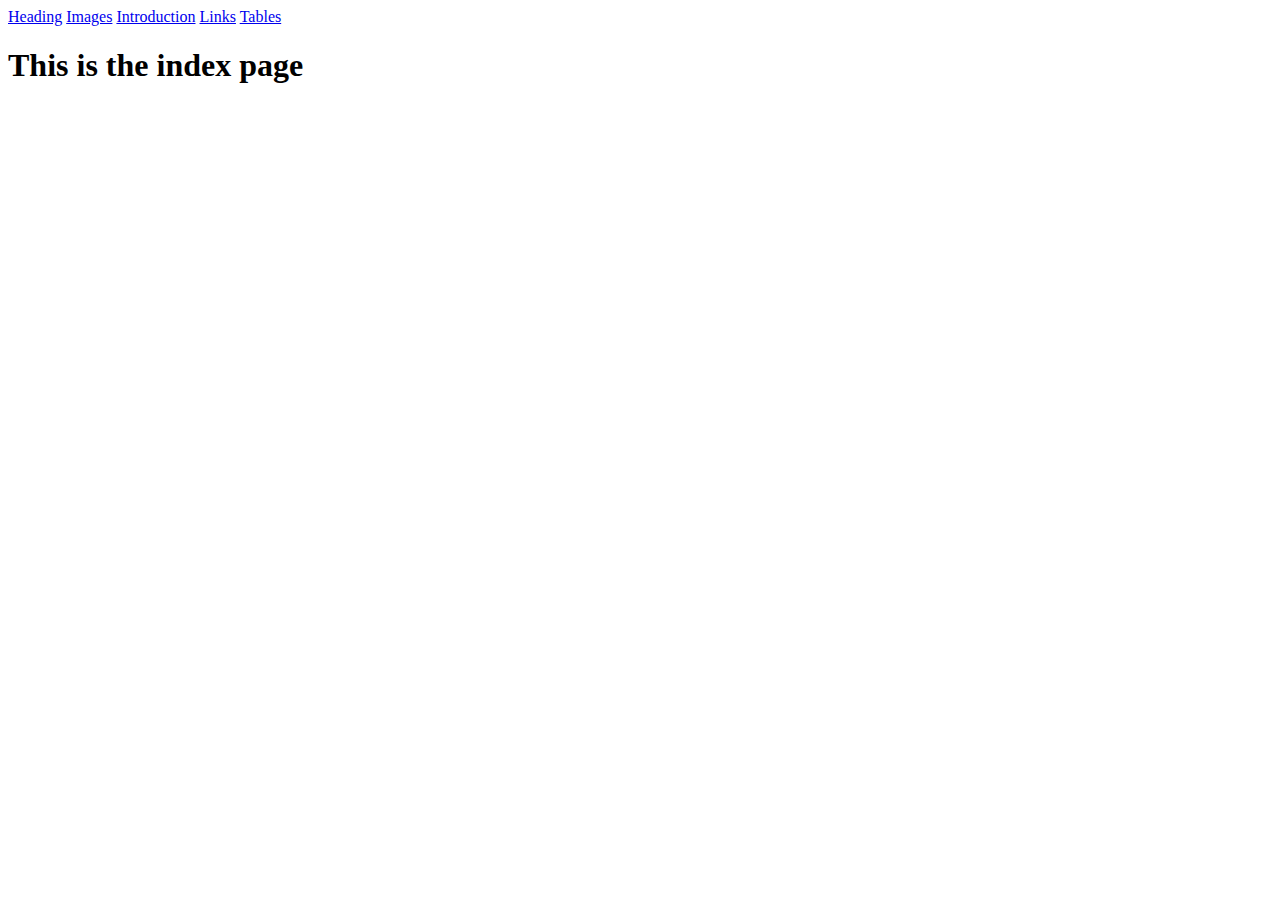
<file: index.html>
<!doctype html>
<html lang="en">
<head>
    <meta charset="UTF-8">
    <meta name="viewport"
          content="width=device-width, user-scalable=no, initial-scale=1.0, maximum-scale=1.0, minimum-scale=1.0">
    <meta http-equiv="X-UA-Compatible" content="ie=edge">
    <title>Homepage</title>
    <link rel="icon" href="assets/images/rhino.jpeg">
</head>
<body>
<a href="headings.html">Heading</a>
<a href="images.html">Images</a>
<a href="intro.html">Introduction</a>
<a href="links.html">Links</a>
<a href="tables.html">Tables</a>
<h1>This is the index page</h1>

</body>
</html>
</file>
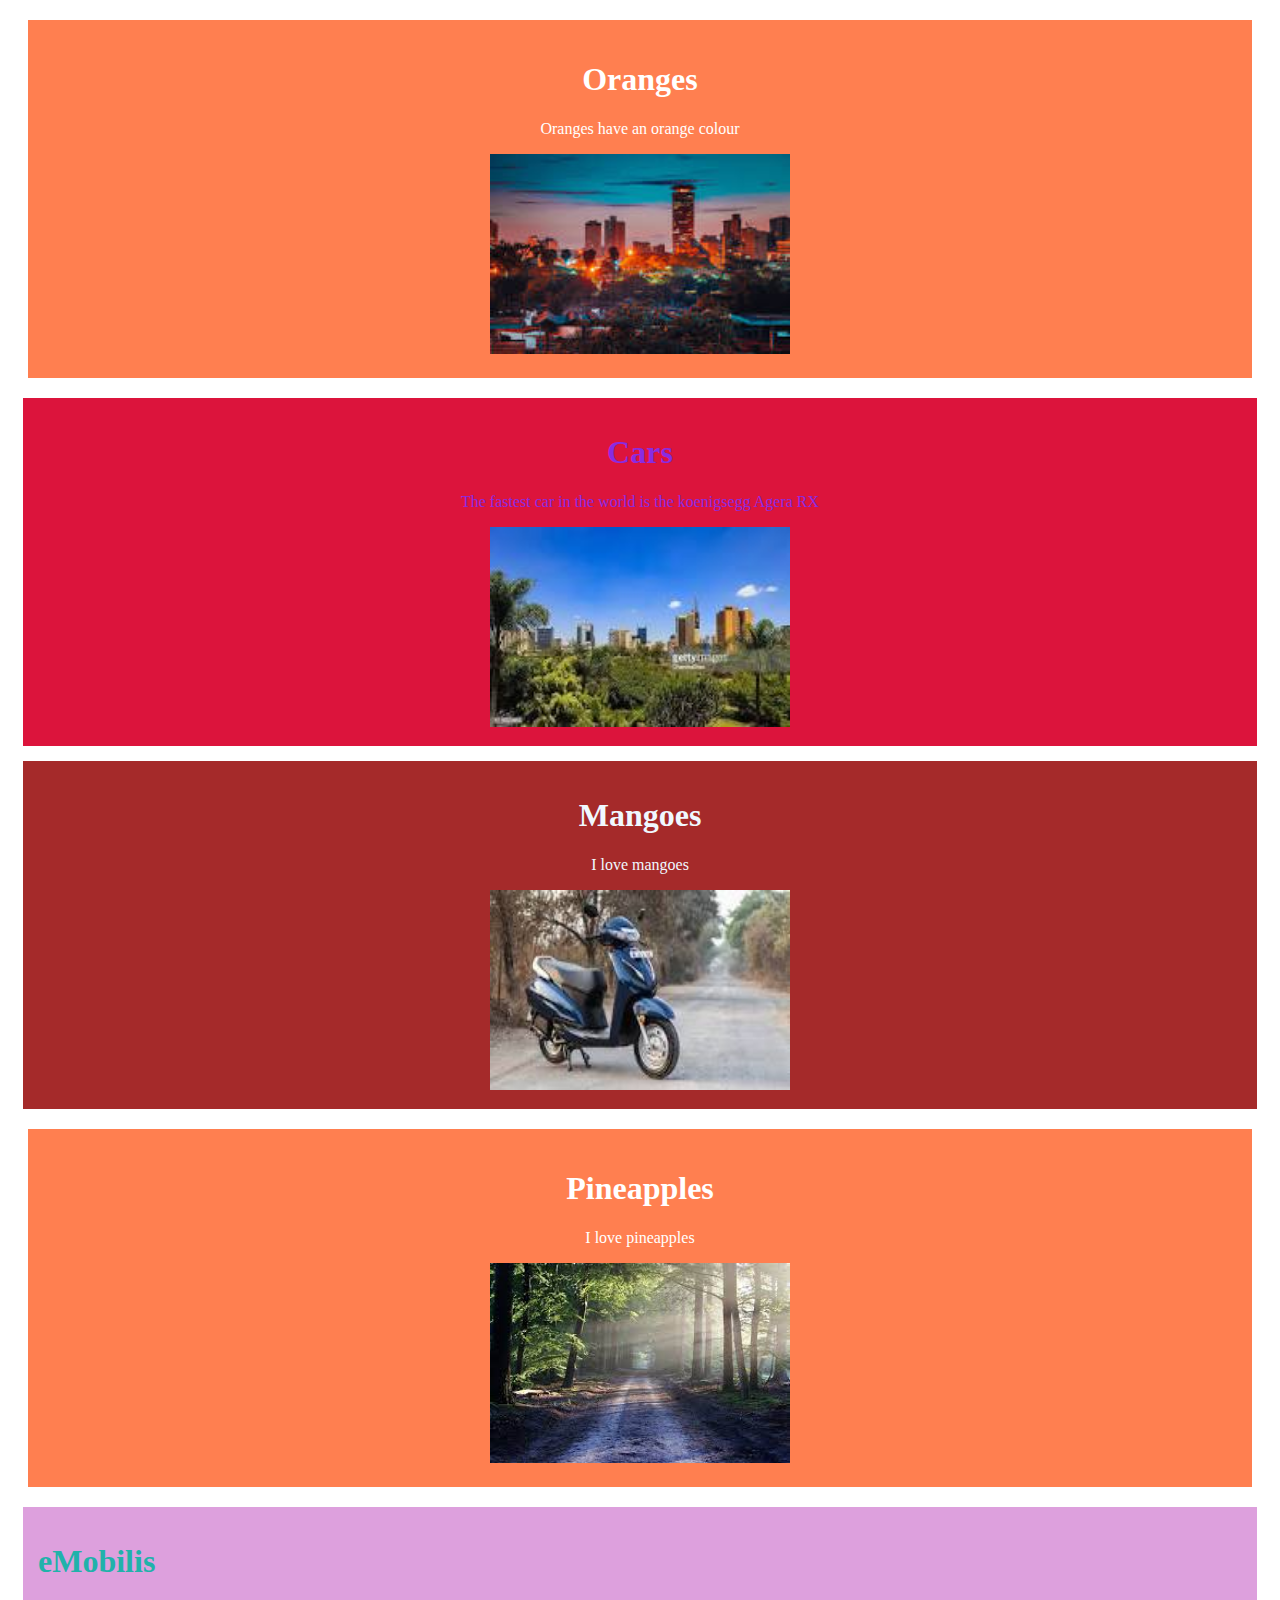
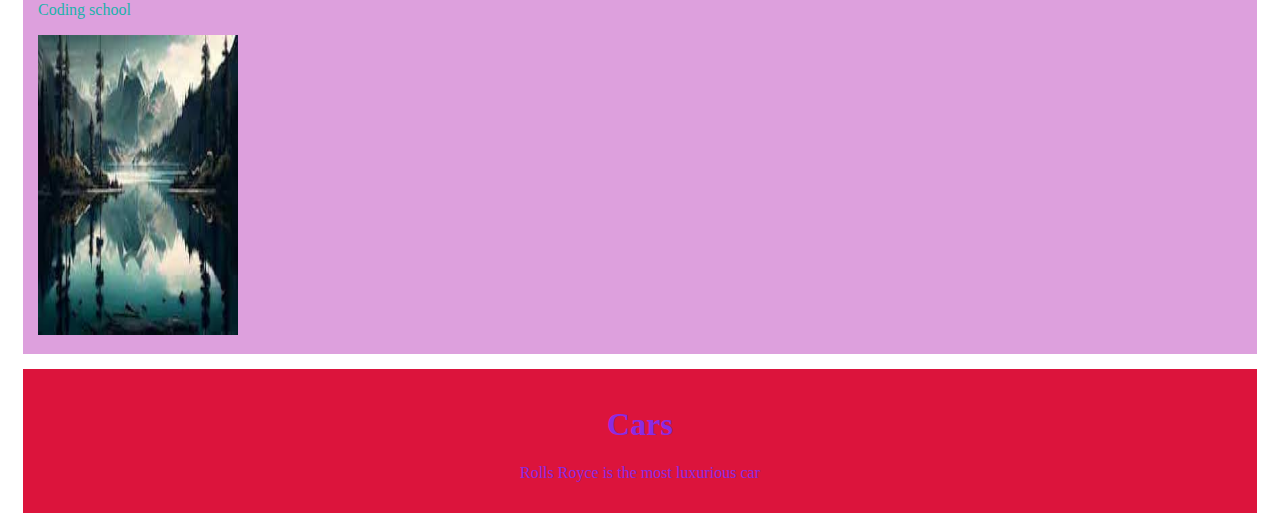
<file: DIVS.html>
<!doctype html>
<html lang="en">
<head>
    <link rel="stylesheet" href="assets/CSS/cool.css">
    <meta charset="UTF-8">
    <meta name="viewport"
          content="width=device-width, user-scalable=no, initial-scale=1.0, maximum-scale=1.0, minimum-scale=1.0">
    <meta http-equiv="X-UA-Compatible" content="ie=edge">
    <title>Divs</title>
</head>
<body>
<div class="fruits">
  <h1>Oranges</h1>
  <p>Oranges have an orange colour</p>
    <img src="assets/images/nairobinight.jpeg" alt=""height="200" width="300">
</div>
<div class="cars">
  <h1>Cars</h1>
  <p>The fastest car in the world is the koenigsegg Agera RX</p>
    <img src="assets/images/nairobiscenery.jpeg" alt=""height="200" width="300">
</div>
<div class="FRUITS">
  <h1>Mangoes</h1>
  <p>I love mangoes</p>
    <img src="assets/images/scooter.jpeg" alt="" height="200" width="300">
</div>
<div class="fruits">
    <h1>Pineapples</h1>
    <p>I love pineapples</p>
    <img src="assets/images/forest.jpeg" alt=""height="200" width="300">
</div>
<div id="school">
    <h1>eMobilis</h1>
    <p>Coding school</p>
    <img src="assets/images/mount.jpeg" alt="" width="200" height="300">
</div>
<div class="cars">
    <h1>Cars</h1>
    <p>Rolls Royce is the most luxurious car</p>
</div>


</body>
</html>
</file>
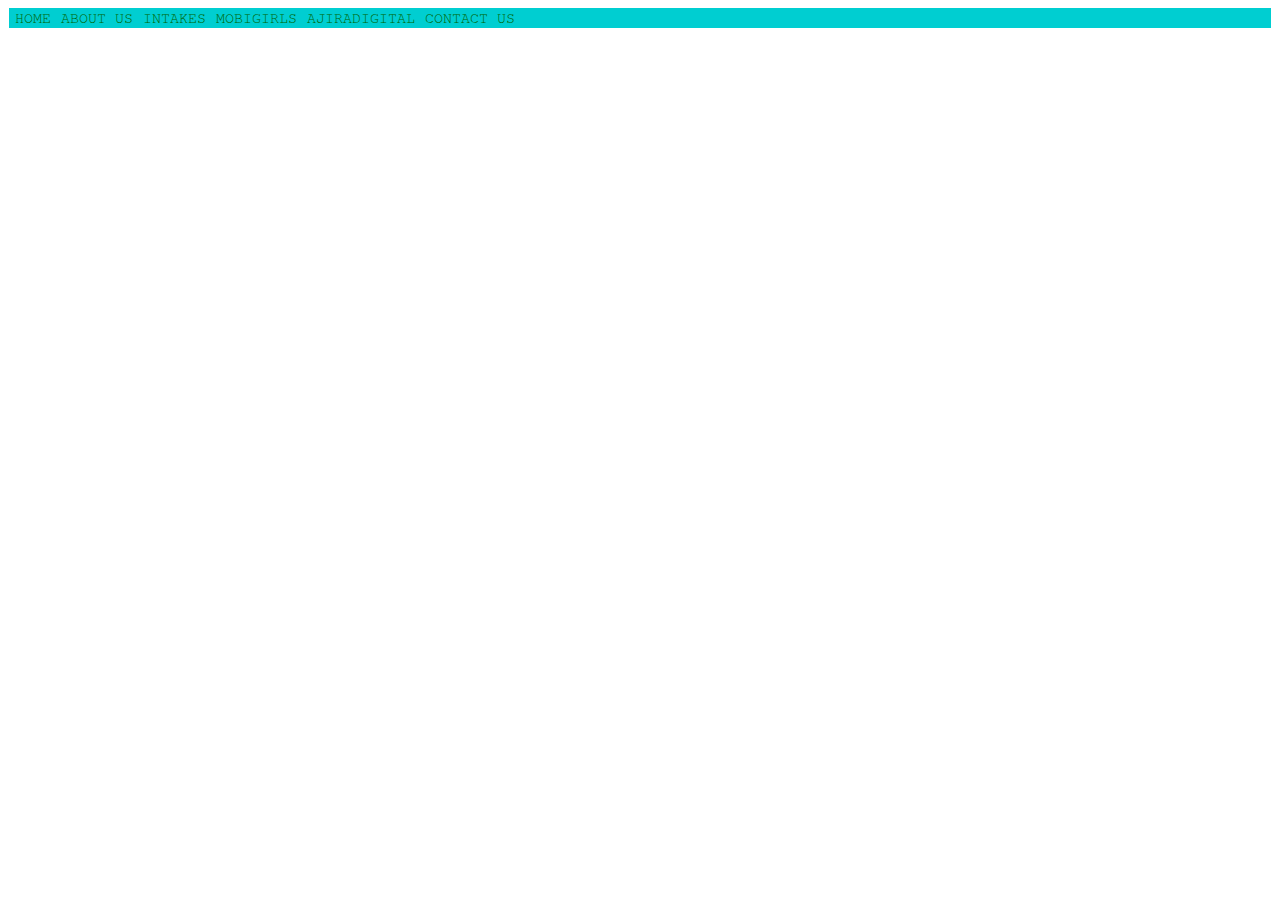
<file: eMOBILIS.html>
<!doctype html>
<html lang="en">
<head>
    <link rel="stylesheet" href="assets/CSS/eMobilis.css">
    <meta charset="UTF-8">
    <meta name="viewport"
          content="width=device-width, user-scalable=no, initial-scale=1.0, maximum-scale=1.0, minimum-scale=1.0">
    <meta http-equiv="X-UA-Compatible" content="ie=edge">
    <title>My Navigation</title>
</head>
<body>
<ul>
  <li><a href="#">HOME</a></li>
  <li><a href="#">ABOUT US</a></li>
  <li><a href="#">INTAKES</a></li>
  <li><a href="#">MOBIGIRLS</a></li>
  <li><a href="#">AJIRADIGITAL</a></li>
  <li><a href="#">CONTACT US</a></li>
</ul>

</body>
</html>
</file>
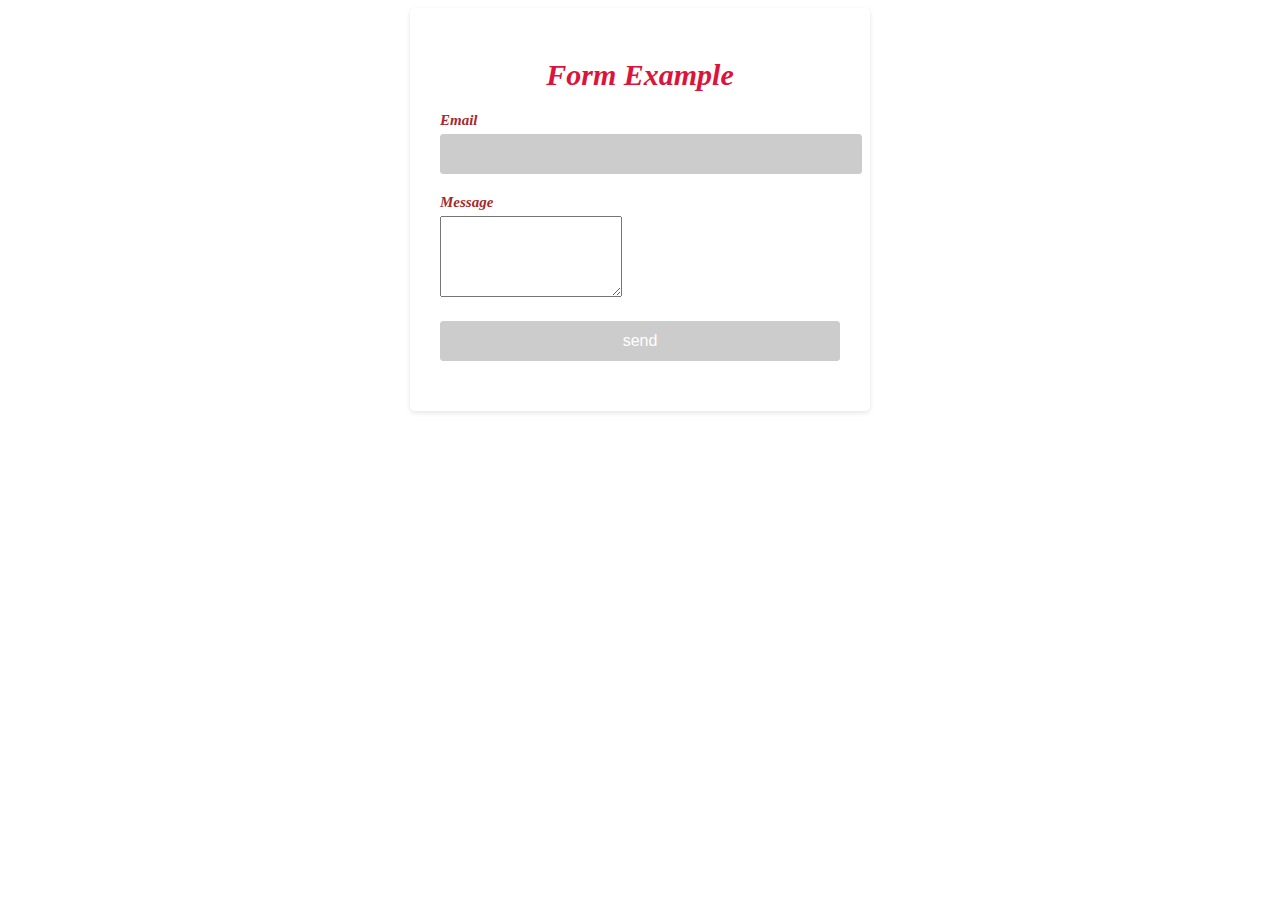
<file: formexample.html>
<!doctype html>
<html lang="en">
<head>
    <link rel="stylesheet" href="assets/CSS/cool.css">
    <meta charset="UTF-8">
    <meta name="viewport"
          content="width=device-width, user-scalable=no, initial-scale=1.0, maximum-scale=1.0, minimum-scale=1.0">
    <meta http-equiv="X-UA-Compatible" content="ie=edge">
    <title>FormExample</title>
</head>
<body>
<div class="container">
  <h2>Form Example</h2>
  <form>
    <div class="form-group">
      <label for="email">Email</label>
    <input type="email"id="email"name="email"required>
    </div>
    <div class="form-group">
        <label for="message">Message</label>
        <textarea name="message" id="message" rows="5"></textarea>
    </div>
      <div class="form-group">
          <input type="submit"value="send">

      </div>
  </form>
</div>

</body>
</html>
</file>
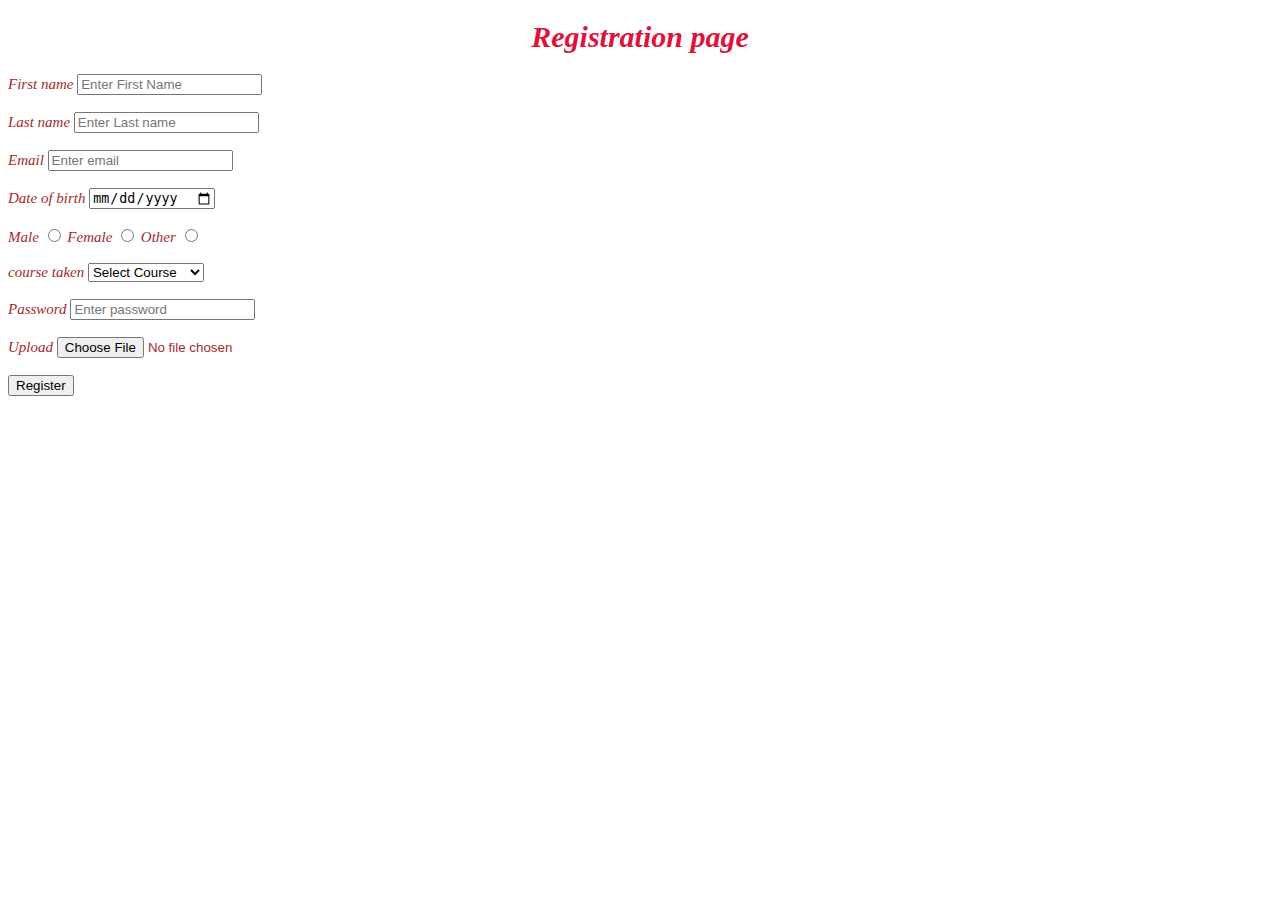
<file: forms.html>
<!doctype html>
<html lang="en">
<head>
  <link rel="stylesheet" href="assets/CSS/cool.css">
    <meta charset="UTF-8">
    <meta name="viewport"
          content="width=device-width, user-scalable=no, initial-scale=1.0, maximum-scale=1.0, minimum-scale=1.0">
    <meta http-equiv="X-UA-Compatible" content="ie=edge">
    <title>Forms</title>
</head>
<body>
<h2>Registration page</h2>
<form action="">
  <label for="first name">First name</label>
  <input type="text"id="first name"name="jina"placeholder="Enter First Name"><br><br>
  <label for="last name">Last name</label>
  <input type="text"id="last name"name="jina2"placeholder="Enter Last name"><br><br>
  <label for="email">Email</label>
  <input type="email"id="email"name="baruapepe"placeholder="Enter email"><br><br>
  <label for="DOB">Date of birth</label>
  <input type="date"id="DOB"name="tarehe"><br><br>
  <label for="male">Male</label>
  <input type="radio"id="male"name="gender">
  <label for="Female">Female</label>
  <input type="radio"id="Female"name="gender">
  <label for="other">Other</label>
  <input type="radio"id="other"name="gender"><br><br>
  <label for="course">course taken</label>
  <select name="course" id="course">
    <option value="select course">Select Course</option>
    <option value="Fullstack">Fullstack</option>
    <option value="Javascript">Javascript</option>
    <option value="Android">Android</option>
    <option value="Python">Python</option>
    <option value="Laravel">Laravel</option>
    <option value="HTML and CSS">HTML and CSS</option>
  </select><br><br>

  <label for="pass">Password</label>
  <input type="password"id="pass"name="nenosiri"placeholder="Enter password"><br><br>
  <label for="upload">Upload</label>
  <input type="file"id="upload"name="upload"><br><br>
  <input type="submit"value="Register">
</form>

</body>
</html>
</file>
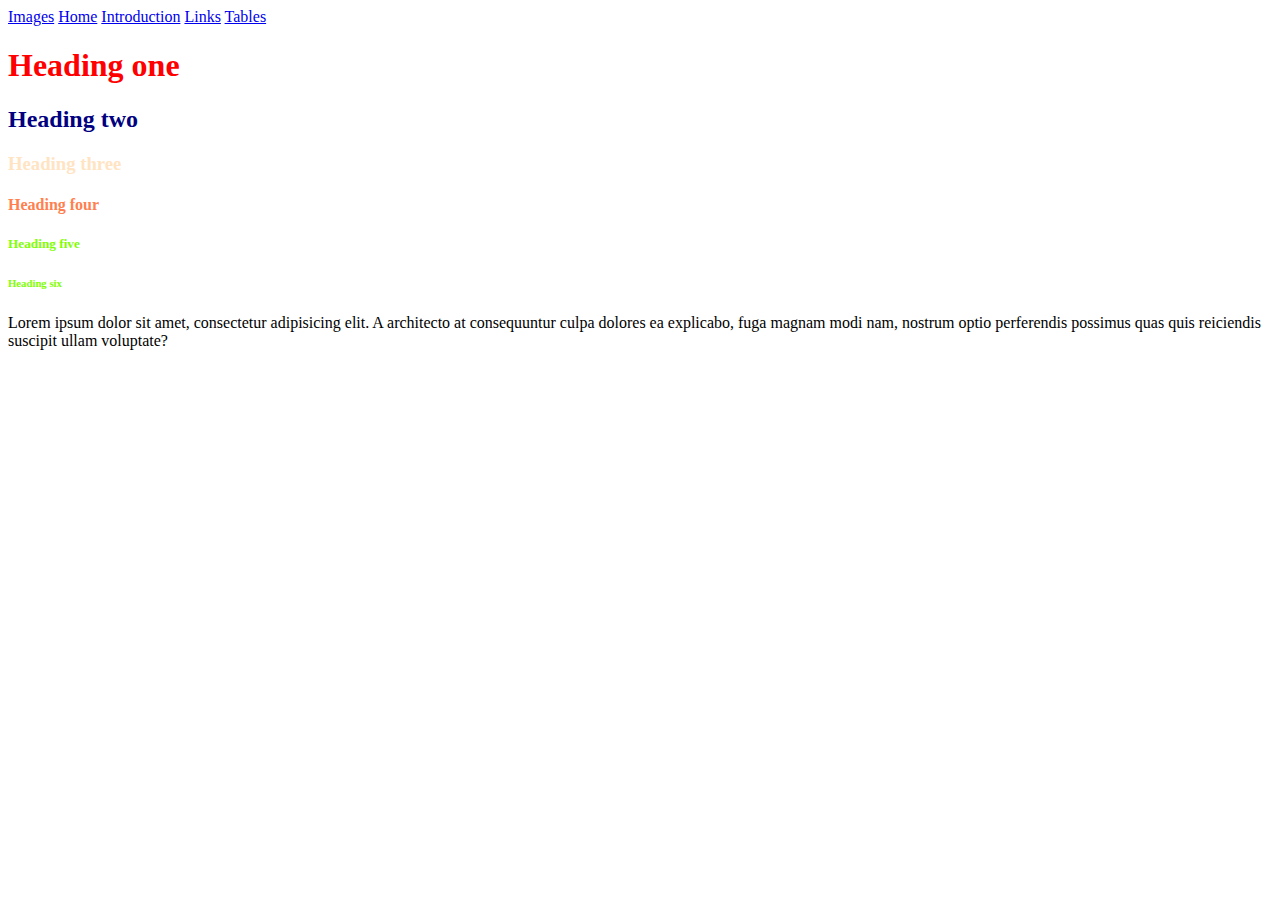
<file: headings.html>
<!DOCTYPE html>
<html lang="en">
<head>
    <meta charset="UTF-8">
    <title>HEADING</title>
    <link rel="icon" href="assets/images/rhino.jpeg">
</head>
<body>
<a href="images.html">Images</a>
<a href="index.html">Home</a>
<a href="intro.html">Introduction</a>
<a href="links.html">Links</a>
<a href="tables.html">Tables</a>
<h1 style="color: red">Heading one</h1>
<H2 style="color: navy">Heading two</H2>
<H3 style="color: bisque">Heading three</H3>
<h4 style="color: coral">Heading four</h4>
<h5 style="color: chartreuse">Heading five</h5>
<h6 style="color: chartreuse">Heading six</h6>
<p>Lorem ipsum dolor sit amet, consectetur adipisicing elit. A architecto at consequuntur culpa dolores ea explicabo, fuga magnam modi nam, nostrum
    optio perferendis possimus quas quis reiciendis suscipit ullam voluptate?</p>

</body>
</html>
</file>
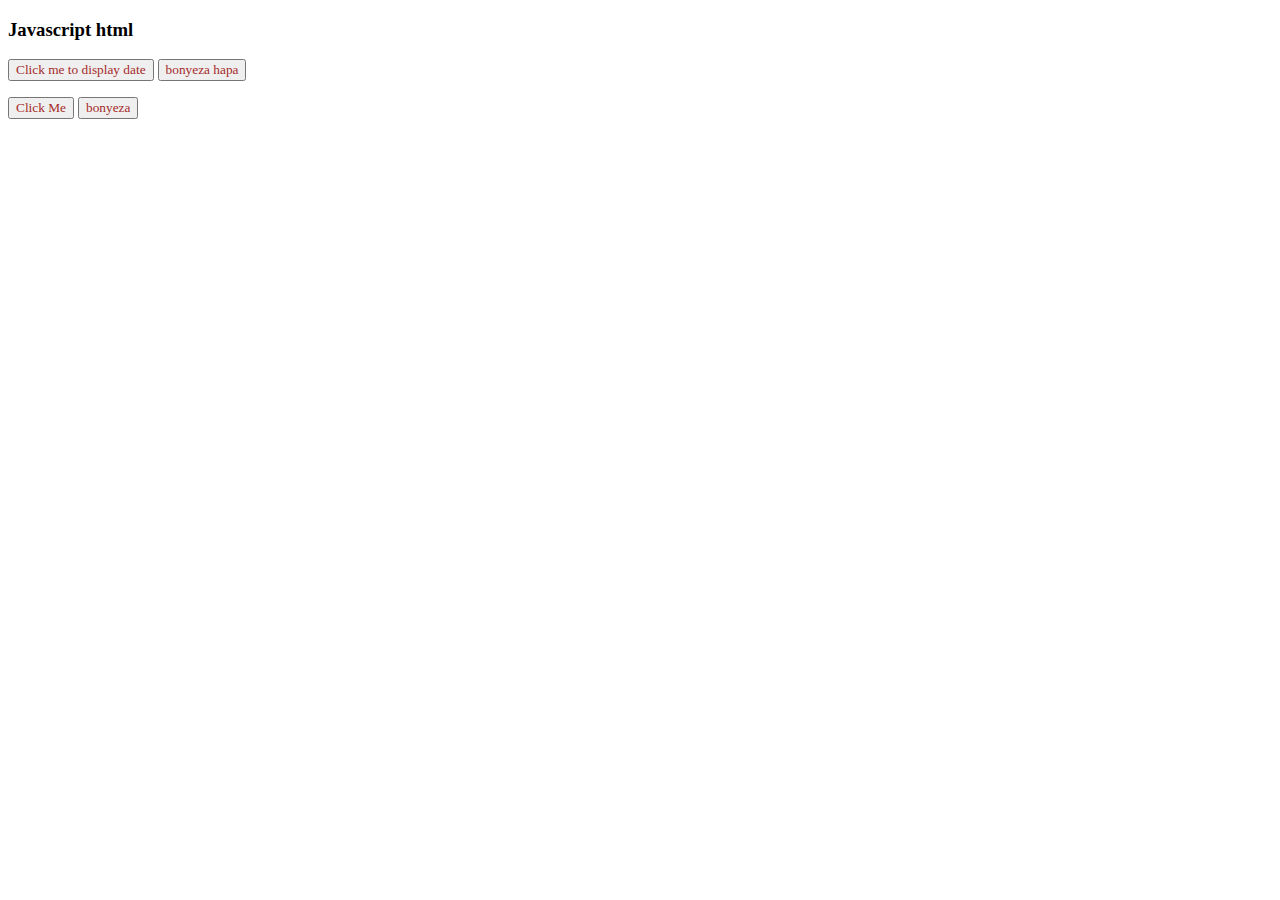
<file: htmljavascript.html>
<!doctype html>
<html lang="en">
<head>
  <script>
    function Showalert(){
      alert('Hello this is Mr Erick Alert')
    }
    function mm(){
      alert ('Ni mm')
    }
  </script>
    <meta charset="UTF-8">
    <meta name="viewport"
          content="width=device-width, user-scalable=no, initial-scale=1.0, maximum-scale=1.0, minimum-scale=1.0">
    <meta http-equiv="X-UA-Compatible" content="ie=edge">
    <title>JS</title>
  <style>
    button{
      font-family: "Century Schoolbook L";
      color: brown;
    }
    p{
      color: red;
      font-family: Dhurjati;
    }
  </style>
</head>
<body>
<h3>Javascript html</h3>
<button type="button" onclick="document.getElementById('emob').innerHTML=Date()">Click me to display date</button>
<button type="button" onclick="document.getElementById('emob').innerHTML=Date()">bonyeza hapa</button>

<p id="emob"></p>

<button type="button" onclick="Showalert()">Click Me</button>
<button type="button" onclick="mm()">bonyeza</button>
</body>
</html>
</file>
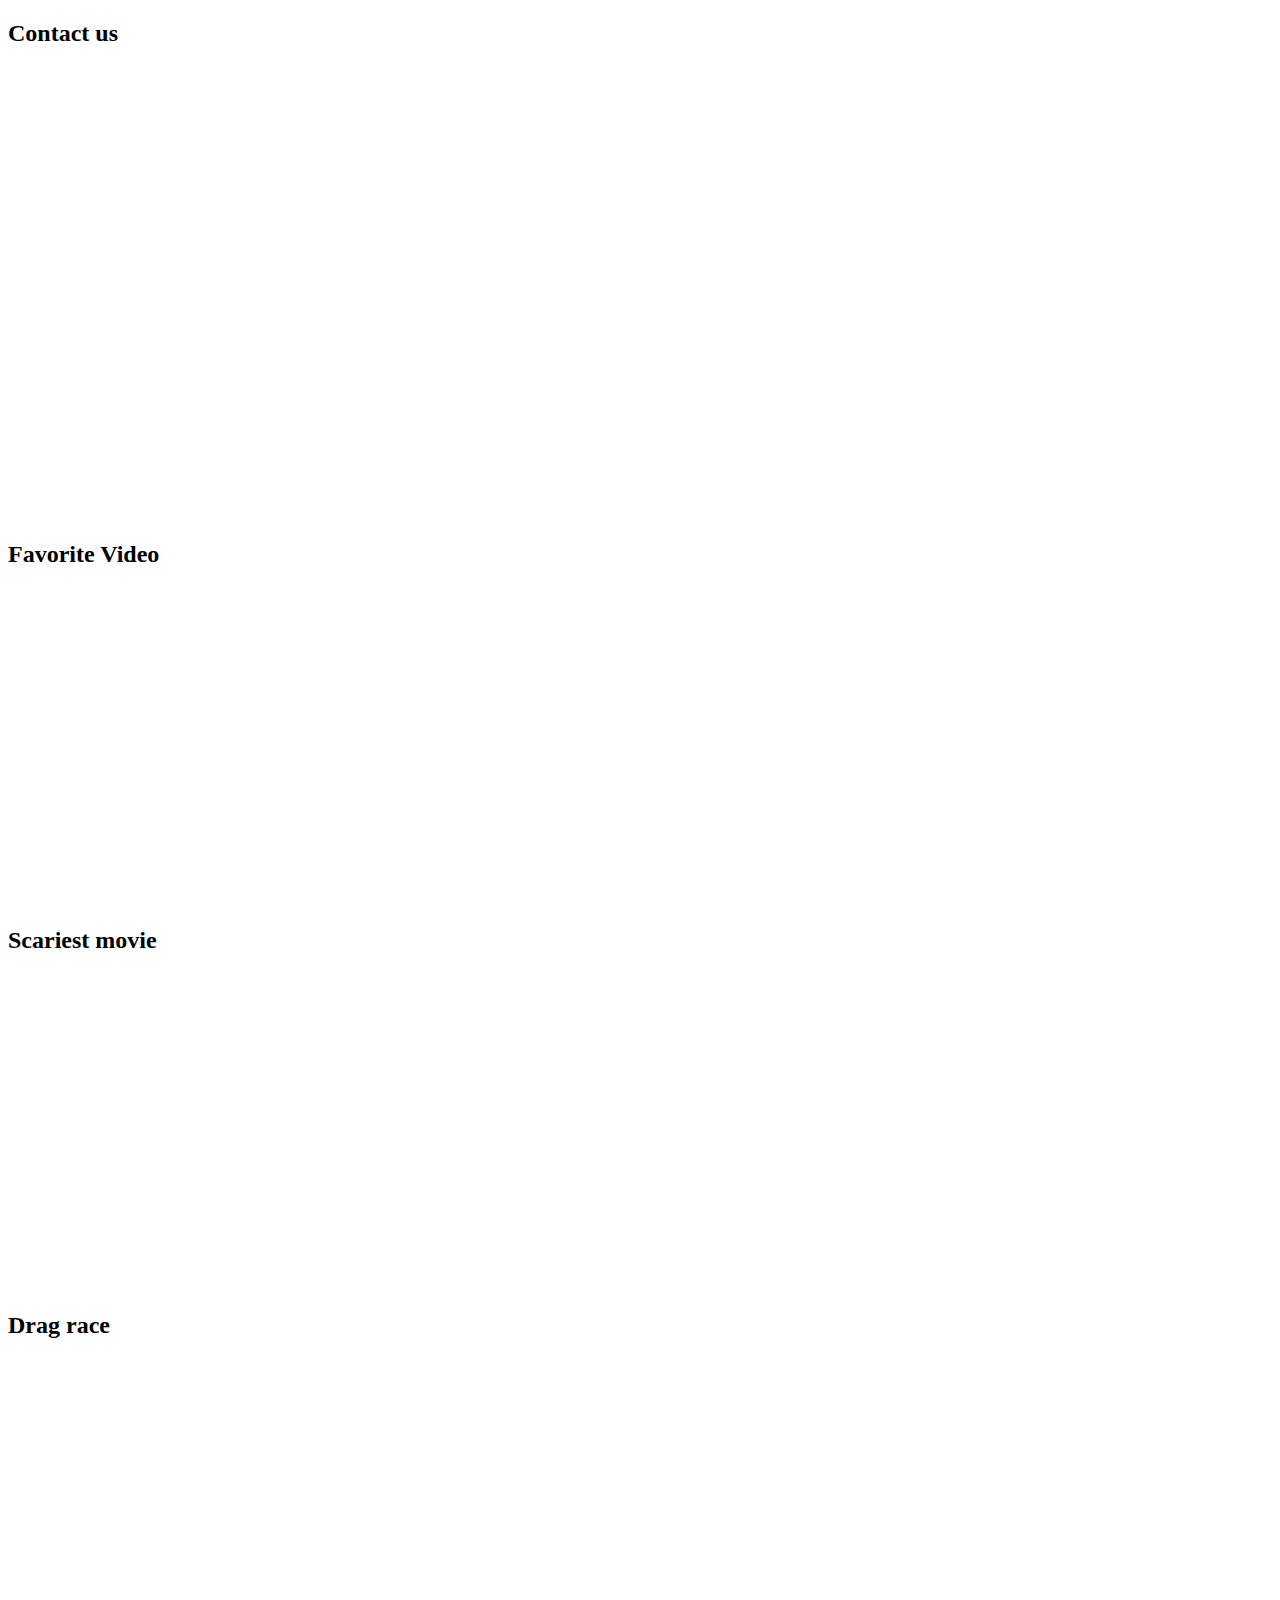
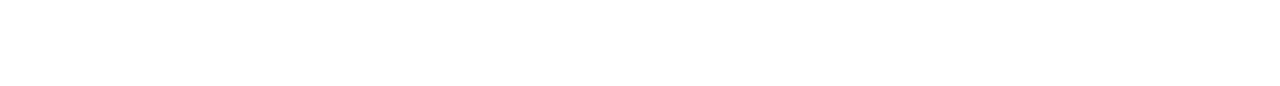
<file: iframe.html>
<!doctype html>
<html lang="en">
<head>
    <meta charset="UTF-8">
    <meta name="viewport"
          content="width=device-width, user-scalable=no, initial-scale=1.0, maximum-scale=1.0, minimum-scale=1.0">
    <meta http-equiv="X-UA-Compatible" content="ie=edge">
    <title>Iframe</title>
</head>
<body>
<h2>Contact us</h2>
<iframe src="https://www.google.com/maps/embed?pb=!1m18!1m12!1m3!1d3988.776585642265!2d36.8125213!3d-1.3093299!2m3!1f0!2f0!3f0!3m2!1i1024!2i768!4f13.1!3m3!1m2!1s0x182f112e9eff4827%3A0x17a918597484c8ea!2sStrathmore%20University!5e0!3m2!1sen!2ske!4v1690523316883!5m2!1sen!2ske" width="100%" height="450" style="border:0;" allowfullscreen="" loading="lazy" referrerpolicy="no-referrer-when-downgrade"></iframe>

<h2>Favorite Video</h2>
<iframe width="560" height="315" src="https://www.youtube.com/embed/IfmsSIuMqJs" title="YouTube video player" frameborder="0" allow="accelerometer; autoplay; clipboard-write; encrypted-media; gyroscope; picture-in-picture; web-share" allowfullscreen></iframe>

<h2>Scariest movie</h2>
<iframe width="560" height="315" src="https://www.youtube.com/embed/--xdV-PiAsw" title="YouTube video player" frameborder="0" allow="accelerometer; autoplay; clipboard-write; encrypted-media; gyroscope; picture-in-picture; web-share" allowfullscreen></iframe>

<h2>Drag race</h2>
<iframe width="560" height="315" src="https://www.youtube.com/embed/GxXcscbjhyQ" title="YouTube video player" frameborder="0" allow="accelerometer; autoplay; clipboard-write; encrypted-media; gyroscope; picture-in-picture; web-share" allowfullscreen></iframe>

</body>
</html>
</file>
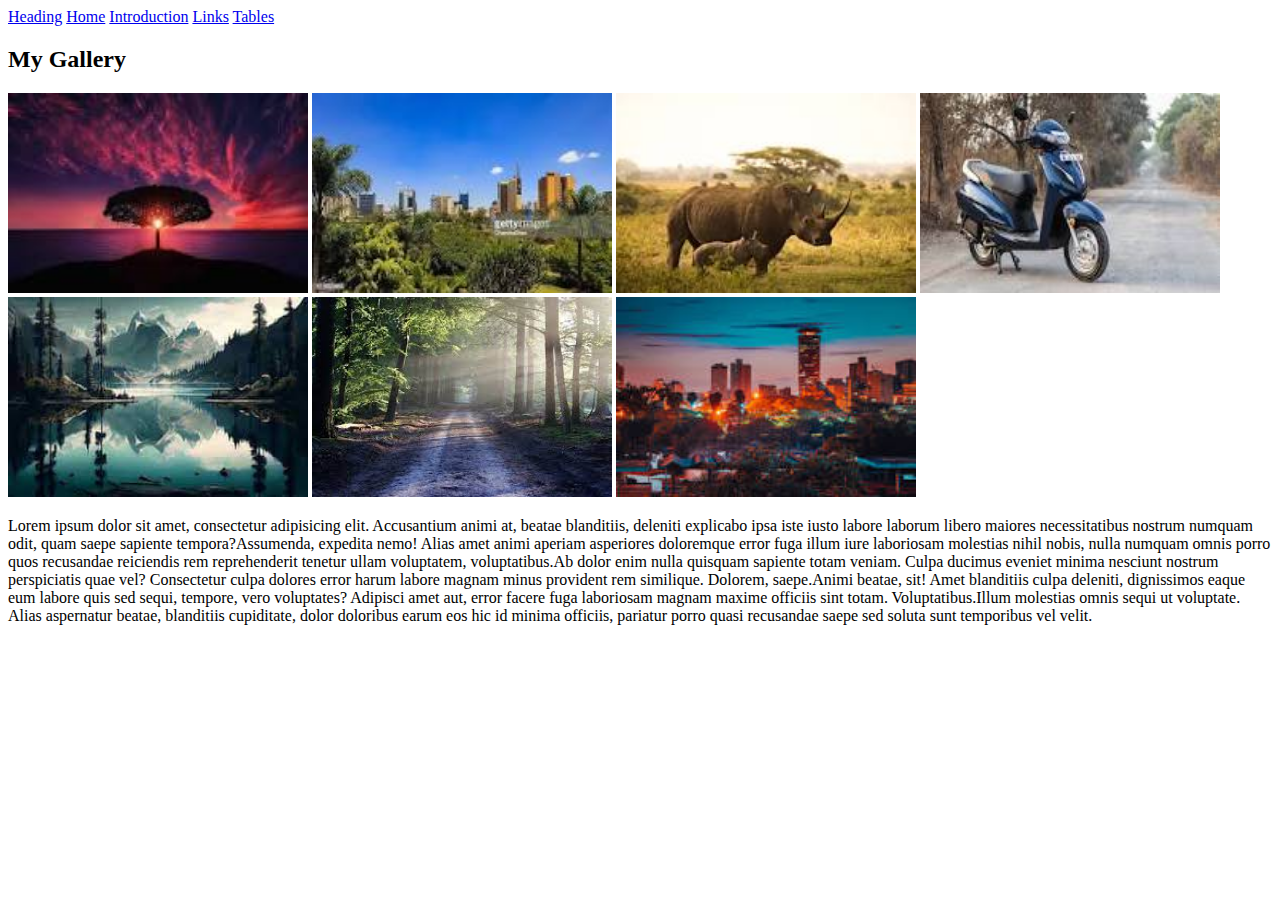
<file: images.html>
<!doctype html>
<html lang="en">
<head>
    <meta charset="UTF-8">
    <meta name="viewport"
          content="width=device-width, user-scalable=no, initial-scale=1.0, maximum-scale=1.0, minimum-scale=1.0">
    <meta http-equiv="X-UA-Compatible" content="ie=edge">
    <title>images</title>
    <link rel="icon" href="assets/images/rhino.jpeg">
</head>
<body>
<a href="headings.html">Heading</a>
<a href="index.html">Home</a>
<a href="intro.html">Introduction</a>
<a href="links.html">Links</a>
<a href="tables.html">Tables</a>
<h2>My Gallery</h2>
<img src="assets/images/horizon.jpeg" alt="" height="200" width="300">
<img src="assets/images/nairobiscenery.jpeg" alt="" height="200" width="300">
<img src="assets/images/rhino.jpeg" alt="" height="200" width="300">
<img src="assets/images/scooter.jpeg" alt="" height="200" width="300">
<img src="assets/images/mount.jpeg" alt="" height="200" width="300">
<img src="assets/images/forest.jpeg" alt="" height="200" width="300">
<img src="assets/images/nairobinight.jpeg" alt="" height="200" width="300">
<p><span>Lorem ipsum dolor sit amet, consectetur adipisicing elit. Accusantium animi at, beatae blanditiis, deleniti explicabo ipsa iste iusto labore laborum libero maiores necessitatibus nostrum numquam odit, quam saepe sapiente tempora?</span><span>Assumenda,
    expedita nemo! Alias amet animi aperiam asperiores doloremque error fuga illum iure laboriosam molestias nihil nobis, nulla numquam omnis porro quos recusandae reiciendis rem reprehenderit tenetur ullam voluptatem, voluptatibus.</span><span>Ab dolor enim nulla
    quisquam sapiente totam veniam. Culpa ducimus eveniet minima nesciunt nostrum perspiciatis quae vel? Consectetur culpa dolores error harum labore magnam minus provident rem similique. Dolorem, saepe.</span><span>Animi beatae, sit! Amet blanditiis culpa deleniti,
    dignissimos eaque eum labore quis sed sequi, tempore, vero voluptates? Adipisci amet aut, error facere fuga laboriosam magnam maxime officiis sint totam. Voluptatibus.</span><span>Illum molestias omnis sequi ut voluptate. Alias aspernatur beatae, blanditiis cupiditate, dolor doloribus earum eos hic id minima officiis,
    pariatur porro quasi recusandae saepe sed soluta sunt temporibus vel velit.</span></p>
</body>
</html>
</file>
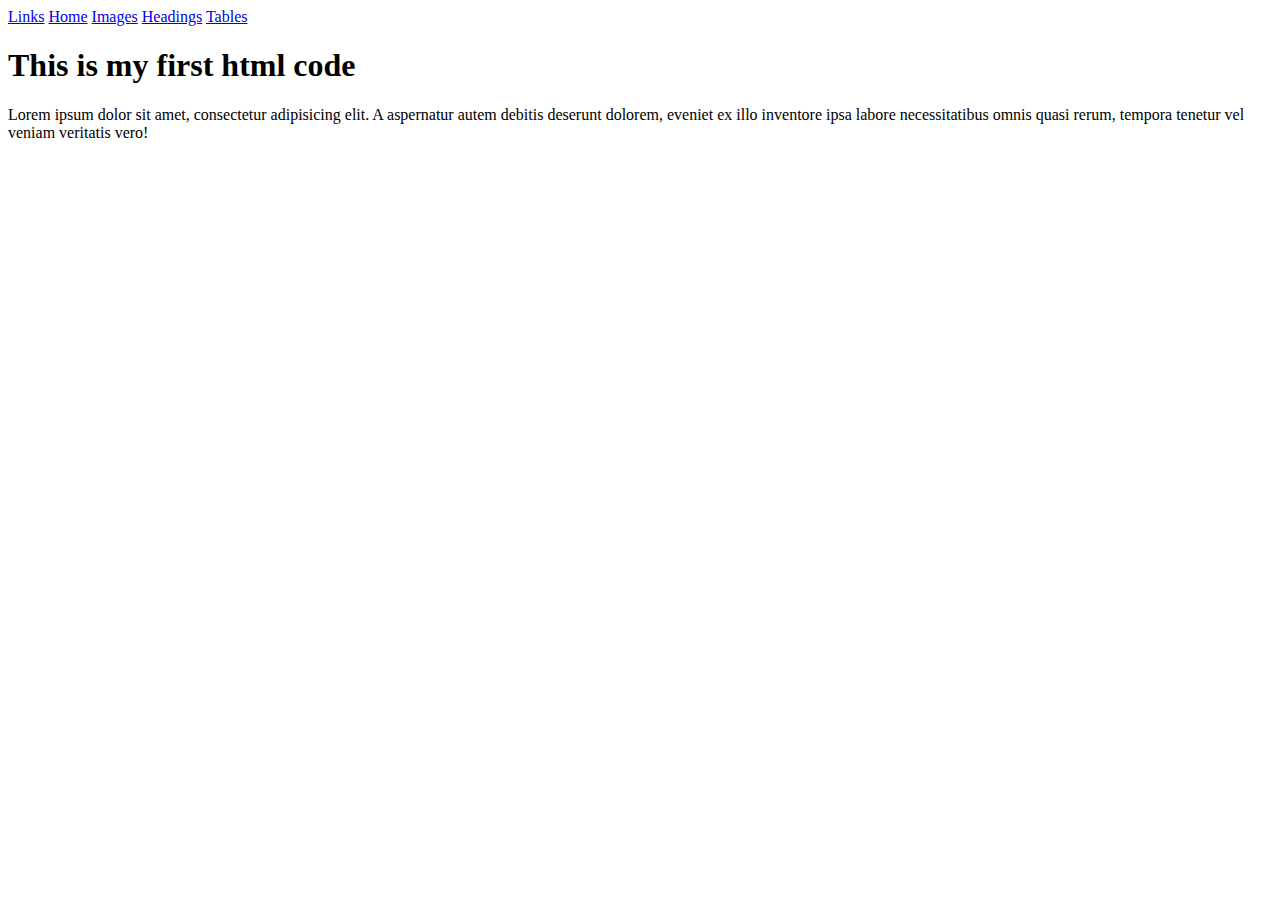
<file: intro.html>
<!DOCTYPE html>
<html lang="en">
<head>
  <meta charset="UTF-8">
  <title>Title</title>
  <link rel="icon" href="assets/images/rhino.jpeg">
</head>
<body>
<a href="links.html">Links</a>
<a href="index.html">Home</a>
<a href="images.html">Images</a>
<a href="headings.html">Headings</a>
<a href="tables.html">Tables</a>
<h1>This is my first html code</h1>
<p>Lorem ipsum dolor sit amet, consectetur adipisicing elit. A aspernatur autem debitis deserunt dolorem, eveniet ex illo
  inventore ipsa labore necessitatibus omnis quasi rerum, tempora tenetur vel veniam veritatis vero!</p>

</body>
</html>
</file>
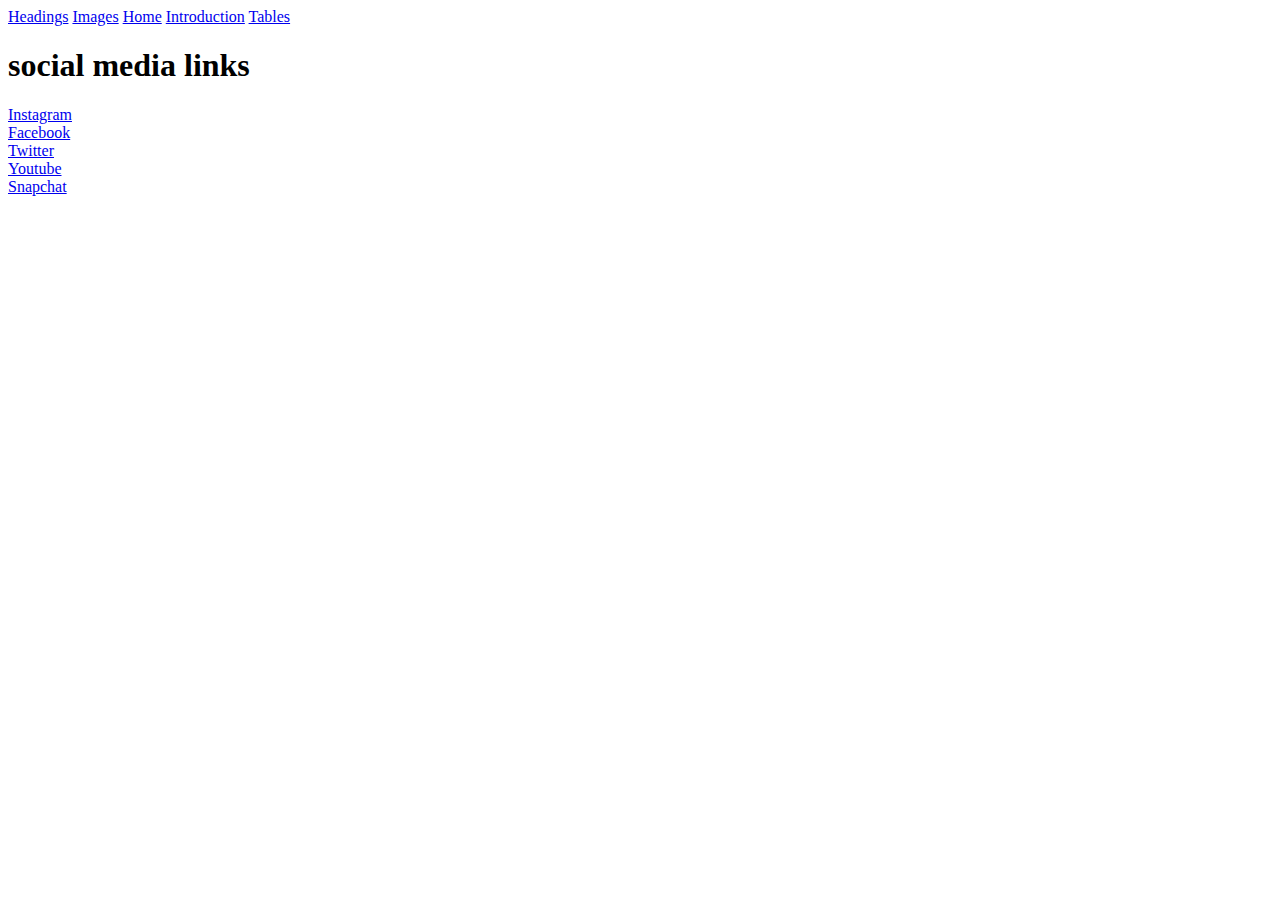
<file: links.html>
<!doctype html>
<html lang="en">
<head>
    <meta charset="UTF-8">
    <meta name="viewport"
          content="width=device-width, user-scalable=no, initial-scale=1.0, maximum-scale=1.0, minimum-scale=1.0">
    <meta http-equiv="X-UA-Compatible" content="ie=edge">
    <title>Links</title>
    <link rel="icon" href="assets/images/rhino.jpeg">
</head>
<body>
<a href="headings.html">Headings</a>
<a href="images.html">Images</a>
<a href="index.html">Home</a>
<a href="intro.html">Introduction</a><a href=""></a>
<a href="tables.html">Tables</a>
<h1> social media links</h1>
<a href="https://www.instagram.com/" target="_blank">Instagram</a><br>
<a href="https://www.facebook.com/" target="_parent">Facebook</a><br>
<a href="https://www.twitter.com"target="_self">Twitter</a><br>
<a href="https://www.youtube.com/" target="_top">Youtube</a><br>
<a href="https://www.snapchat.com/" target="_blank">Snapchat</a>

</body>
</html>
</file>
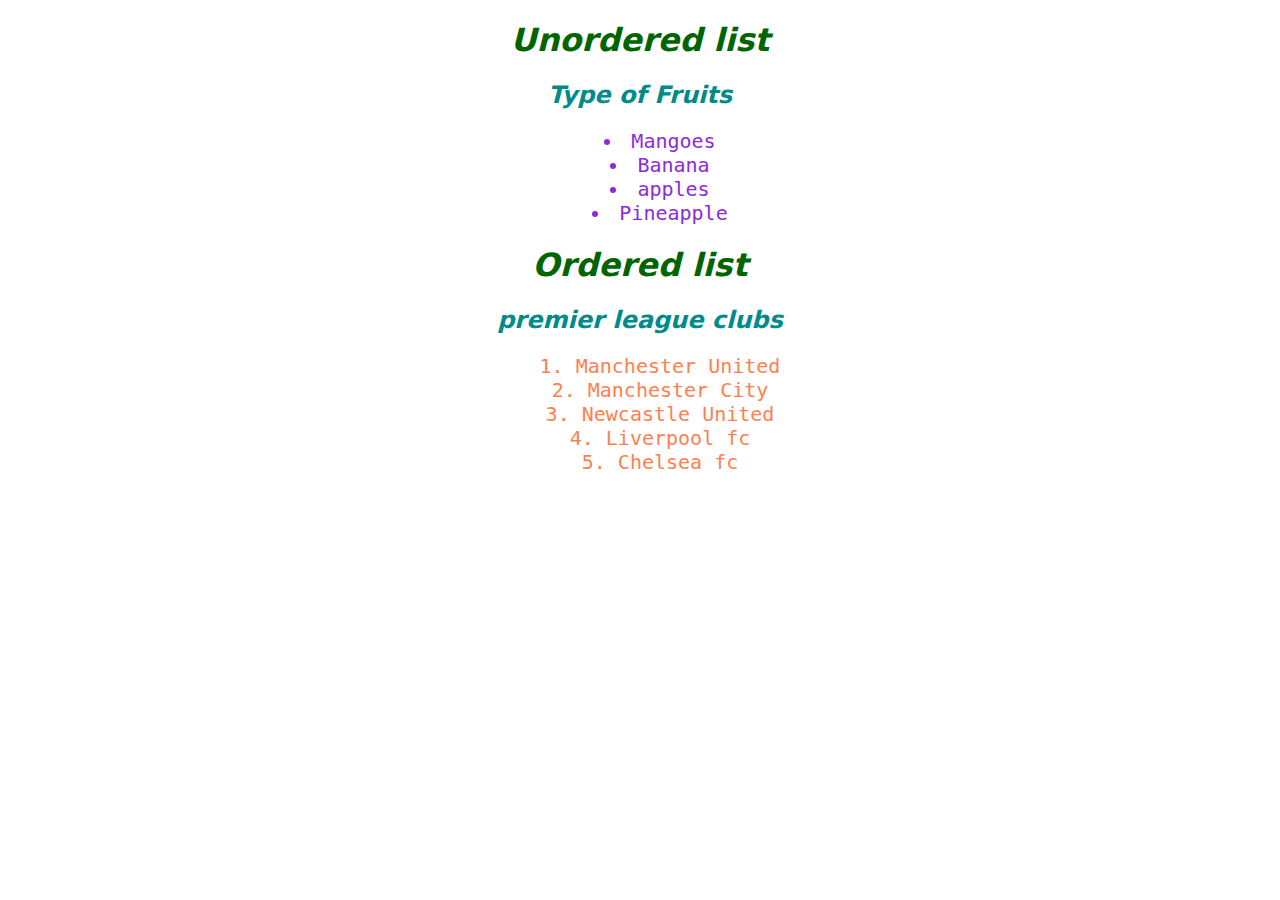
<file: Lists.html>
<!doctype html>
<html lang="en">
<head>
    <link rel="stylesheet" href="assets/CSS/style.css">
    <meta charset="UTF-8">
    <meta name="viewport"
          content="width=device-width, user-scalable=no, initial-scale=1.0, maximum-scale=1.0, minimum-scale=1.0">
    <meta http-equiv="X-UA-Compatible" content="ie=edge">
    <title>Lists</title>
</head>
<body>
<h1>Unordered list</h1>
<h2>Type of Fruits</h2>
<ul>
  <li>Mangoes</li>
  <li>Banana</li>
  <li>apples</li>
  <li>Pineapple</li>
</ul>
<h1>Ordered list</h1>
<h2>premier league clubs</h2>
<ol>
    <li>Manchester United</li>
    <li>Manchester City</li>
    <li>Newcastle United</li>
    <li>Liverpool fc</li>
    <li>Chelsea fc</li>
</ol>

</body>
</html>
</file>
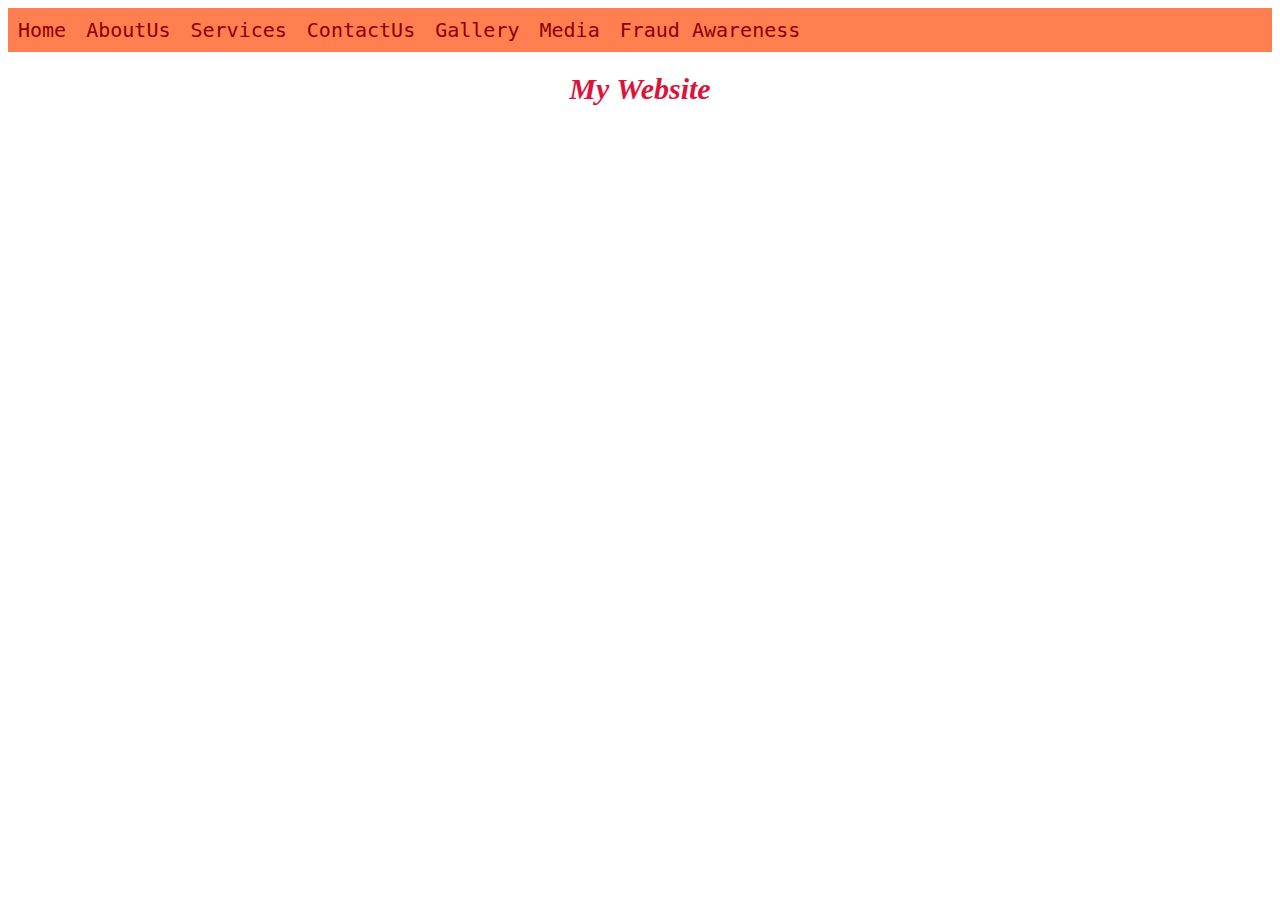
<file: navbar.html>
<!doctype html>
<html lang="en">
<head>
    <link rel="stylesheet" href="assets/CSS/cool.css">
    <meta charset="UTF-8">
    <meta name="viewport"
          content="width=device-width, user-scalable=no, initial-scale=1.0, maximum-scale=1.0, minimum-scale=1.0">
    <meta http-equiv="X-UA-Compatible" content="ie=edge">
    <title>Navbar</title>
</head>
<body>
<ul>
  <li><a href="#">Home</a></li>
  <li><a href="#">AboutUs</a></li>
    <li><a href="#">Services</a></li>
    <li><a href="#">ContactUs</a></li>
    <li><a href="#">Gallery</a></li>
    <li><a href="#">Media</a></li>
    <li><a href="#">Fraud Awareness</a></li>
</ul>
<h2> My Website</h2>

</body>
</html>
</file>
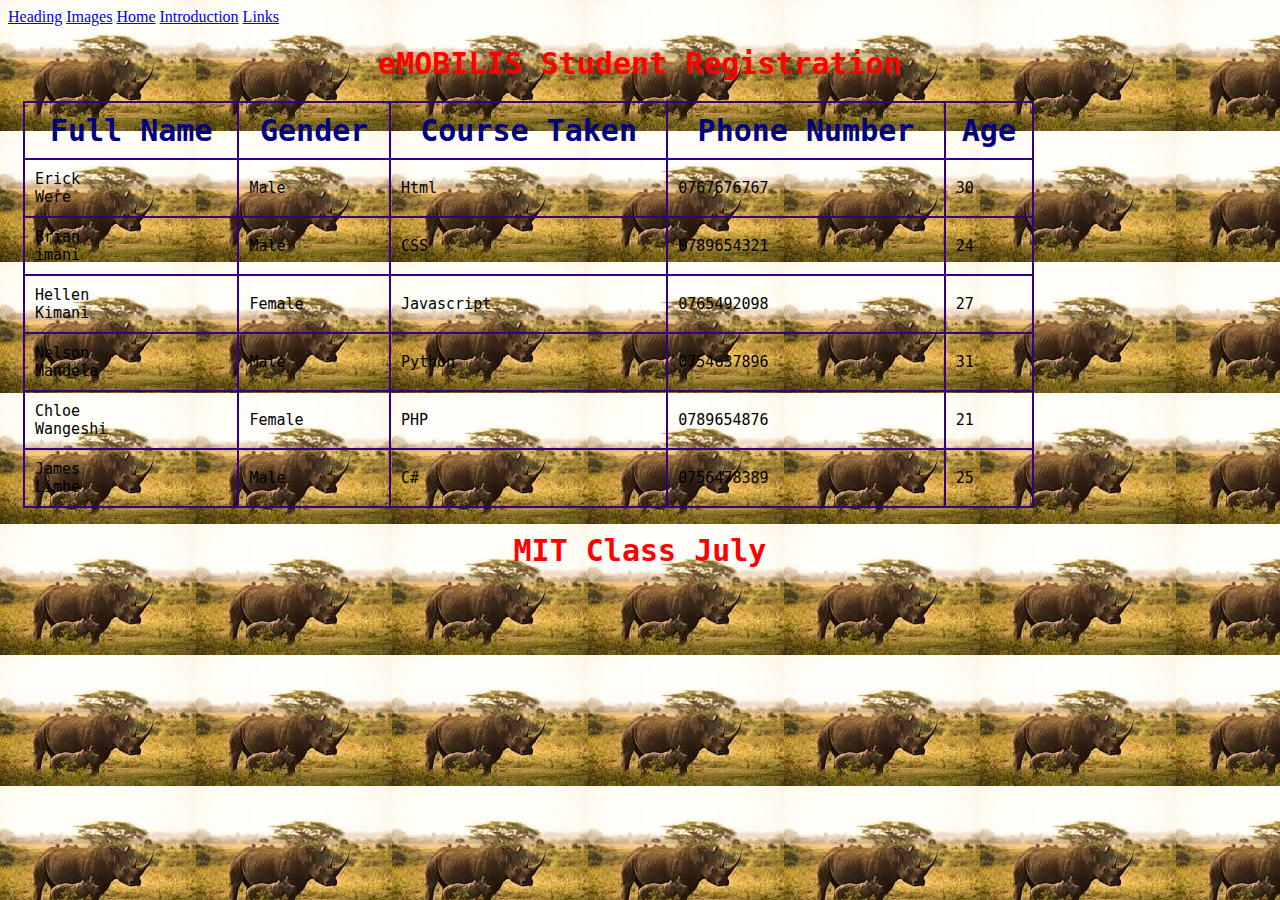
<file: tables.html>
<!doctype html>
<html lang="en">
<head>
  <style>
    h1,h2{
      color: red;
      text-align: center;
      font-size: 30px;
      font-family: "DejaVu Sans Mono";
    }
    table{
      width: 80%;
      border-collapse: collapse;
      font-family: "DejaVu Sans Mono";
      font-size: 15px;
      margin: 15px;

    }
    td,th{
      border: 2px solid #350080;
      padding: 10px;
    }
    th{
      color: navy;
      font-size: 30px;
    }
    body{
      background-color: #c4fff6;
      background-image: url("assets/images/rhino.jpeg");
    }
    td{
      padding-right: 50%;
    }
  </style>
    <meta charset="UTF-8">
    <meta name="viewport"
          content="width=device-width, user-scalable=no, initial-scale=1.0, maximum-scale=1.0, minimum-scale=1.0">
    <meta http-equiv="X-UA-Compatible" content="ie=edge">
    <title>Table</title>
</head>
<body>
<a href="headings.html">Heading</a>
<a href="images.html">Images</a>
<a href="index.html">Home</a>
<a href="intro.html">Introduction</a>
<a href="links.html">Links</a>
<h1>eMOBILIS Student Registration</h1>
<table>
  <tr>
    <th>Full Name</th>
    <th>Gender</th>
    <th>Course Taken</th>
    <th>Phone Number</th>
    <th>Age</th>
  </tr>
  <tr>
    <td>Erick Were</td>
    <td>Male</td>
    <td>Html</td>
    <td>0767676767</td>
    <td>30</td>
  </tr>
  <tr>
    <td>Brian imani</td>
    <td>Male</td>
    <td>CSS</td>
    <td>0789654321</td>
    <td>24</td>
  </tr>
  <tr>
    <td>Hellen Kimani</td>
    <td>Female</td>
    <td>Javascript</td>
    <td>0765492098</td>
    <td>27</td>
  </tr>
  <tr>
    <td>Nelson Mandela</td>
    <td>Male</td>
    <td>Python</td>
    <td>0754637896</td>
    <td>31</td>
  </tr>
  <tr>
    <td>Chloe Wangeshi</td>
    <td>Female</td>
    <td>PHP</td>
    <td>0789654876</td>
    <td>21</td>
  </tr>
  <tr>
    <td>James Limbe</td>
    <td>Male</td>
    <td>C#</td>
    <td>0756478389</td>
    <td>25</td>
  </tr>
</table>
<h2>MIT Class July</h2>

</body>
</html>
</file>
<file: assets/CSS/cool.css>
ul{
    margin: 0;
    padding: 0;
    list-style-type: none;
    overflow: hidden;
    background-color: coral;
}
li{
    float: left;
}
li a{
    padding: 10px;
    color: darkred;
    font-family: "DejaVu Sans Mono";
    font-size: 20px;
    text-decoration: none;
    display: block;
}
li a:hover{
    background-color: chocolate;
}
.fruits{
    border: 2px black;
    text-align: center;
    color: white;
    background-color: coral;
    padding: 20px;
    margin: 20px;
}
.cars{
    border: 2px grey;
    text-align: center;
    color: blueviolet;
    background-color: crimson;
    padding: 15px;
    margin: 15px;
    font-family: "Liberation Serif";
}
.FRUITS{
    border: 4px aqua;
    text-align: center;
    color: aliceblue;
    background-color: brown;
    padding: 15px;
    margin: 15px;
    font-family: "JetBrains Mono Light";
}
#school{
    border: 4px ghostwhite;
    text-align: left;
    color: lightseagreen;
    background-color: plum ;
    padding: 15px;
    margin: 15px;
    font-family: KacstFarsi;
}
form{
    font-family: LakkiReddy;
    font-style: italic;
    text-align: justify;
    font-size: 15px;
    color: brown;
    display: compact;

}
h2{
    text-align: center;
    font-family: Waree;
    font-size: 30px;
    font-style: oblique;
    border-color: lightseagreen;
    text-emphasis-color: ghostwhite;
    color: crimson;
    margin: 20px;
}
.container{
    max-width: 400px;
    margin: 0 auto;
    background-color: #ffffff;
    padding: 30px;
    border-radius: 5px;
    box-shadow: 0 2px 5px rgba(0,0,0,0.1);
}
.container h2{
    text-align: center;
}
.form-group{
    margin-bottom: 20px;
}
.form-group label{
    display: block;
    margin-bottom: 5px;
    font-weight: bold;
}
.form-group input{
    width: 100%;
    padding: 10px;
    border: 1px solid #ccc;
    border-radius: 3px;
    font-size: 16px;
}
.form-group input{
    background-color: #cccccc;
    color: white;
    cursor: pointer;
}
.form-group input[type="submit"]:hover{
    background-color: #1520dc;
}
</file>
<file: assets/CSS/eMobilis.css>
ul{
    margin: 1px;
    padding: 1px;
    list-style-type:none;
    overflow: hidden;
    background-color: darkturquoise;
}
li{
    float: left;
}
li a{
    padding: 5px;
    color: darkgreen;
    font-family: FreeMono;
    font-size: 15px;
    text-decoration: none;
    display: compact;

}
li a:hover{
    background-color: darkcyan;
    text-emphasis-color: white;
}
</file>
<file: assets/CSS/style.css>
h1{
    color: darkgreen;
    text-align: center;
    font-family: "DejaVu Sans";
    font-style: italic;
}
ol{
    color: coral;
    text-align: center;
    font-family: "DejaVu Sans Mono";
    font-size: 20px;
    list-style-position: inside;

}
h2{
    color: darkcyan;
    text-align: center;
    font-family: "DejaVu Sans";
    font-style: italic;

}
ul{
    color: blueviolet;
    text-align: center;
    font-family: "DejaVu Sans Mono";
    font-size: 20px;
    list-style-position: inside;
}
</file>
